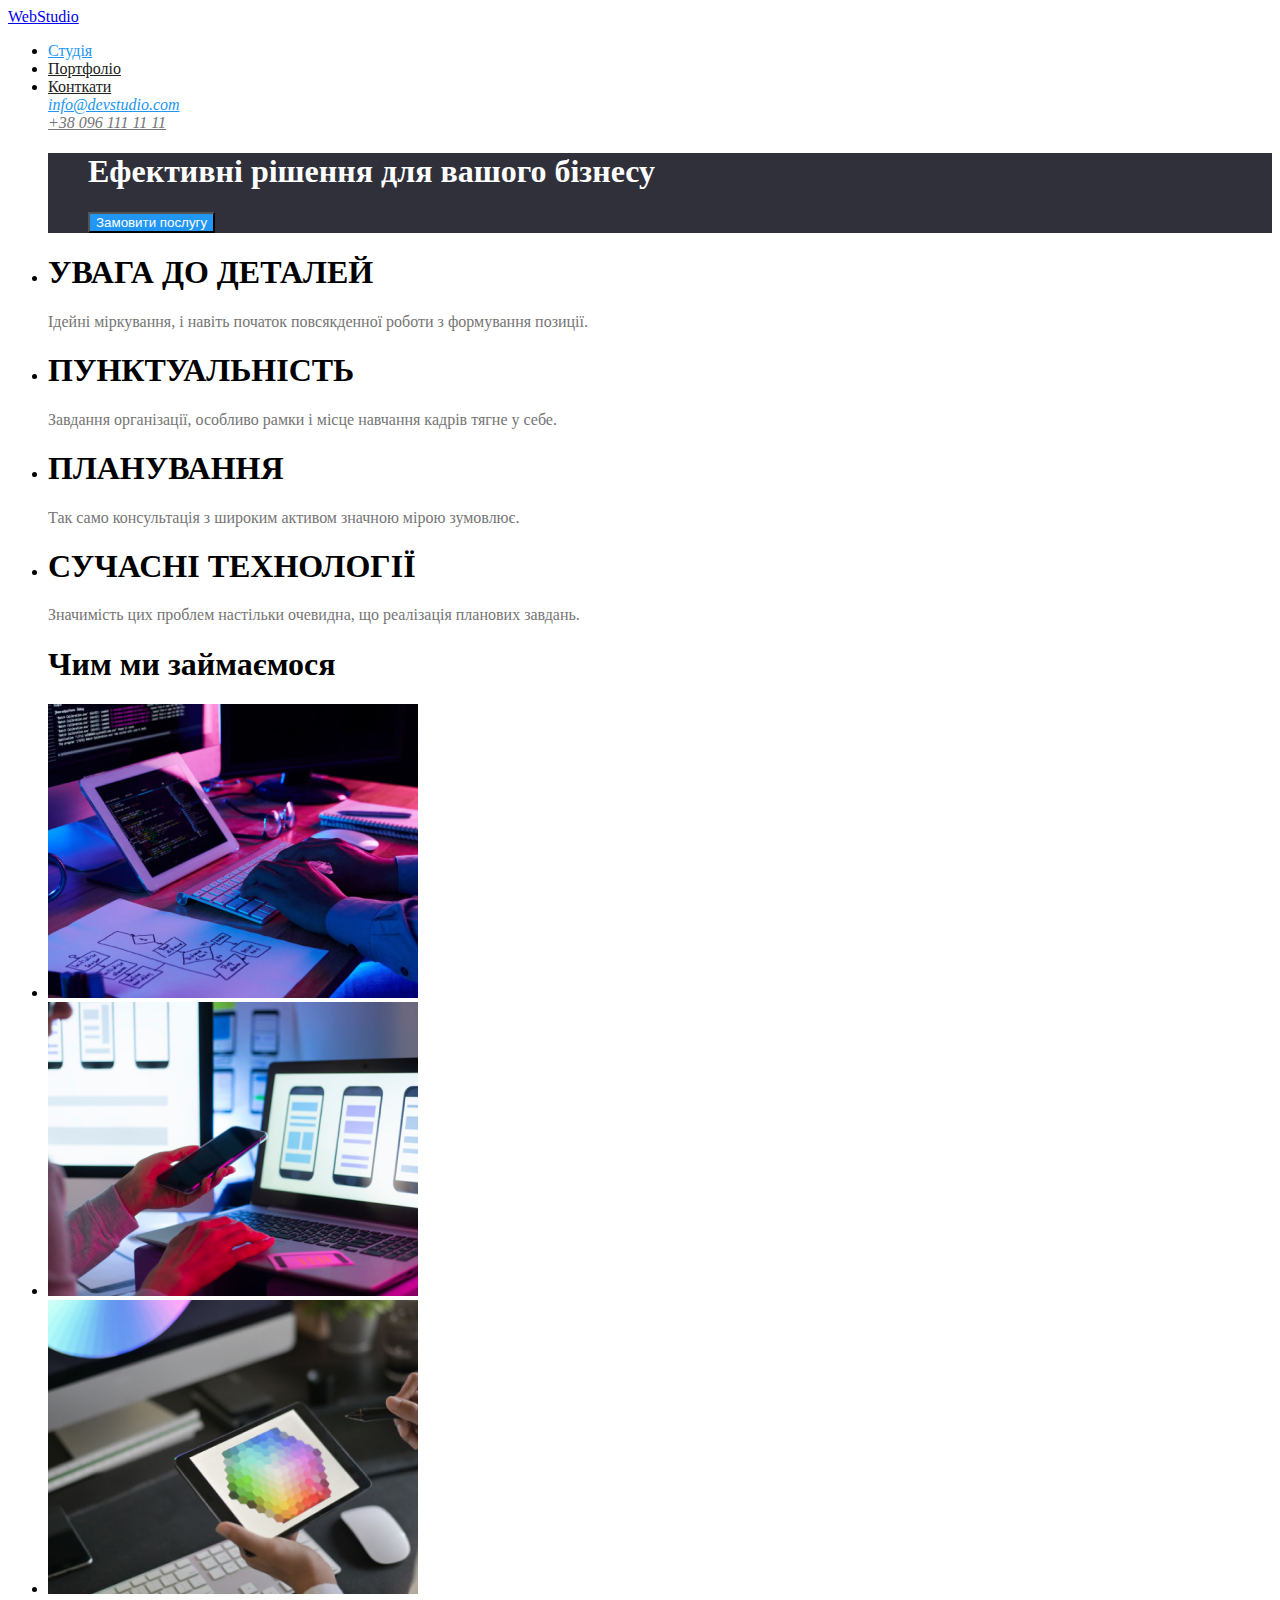
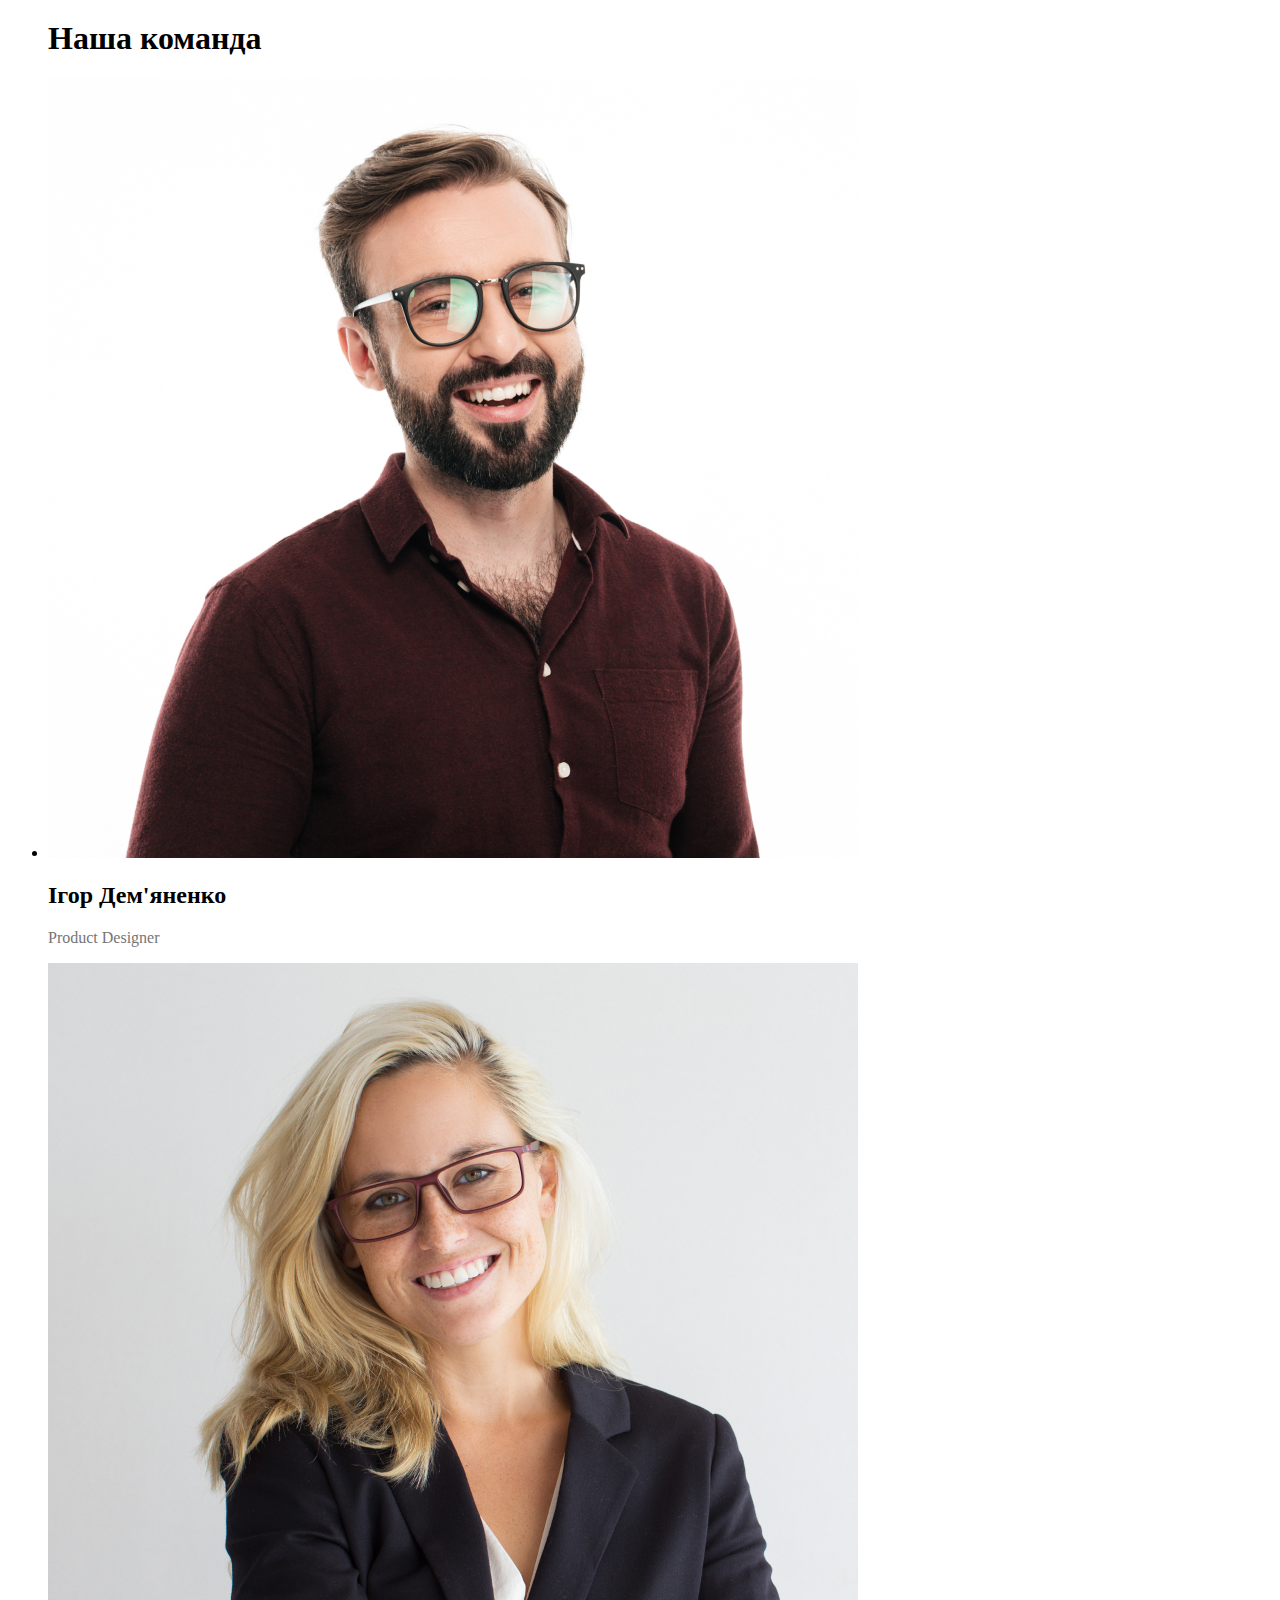
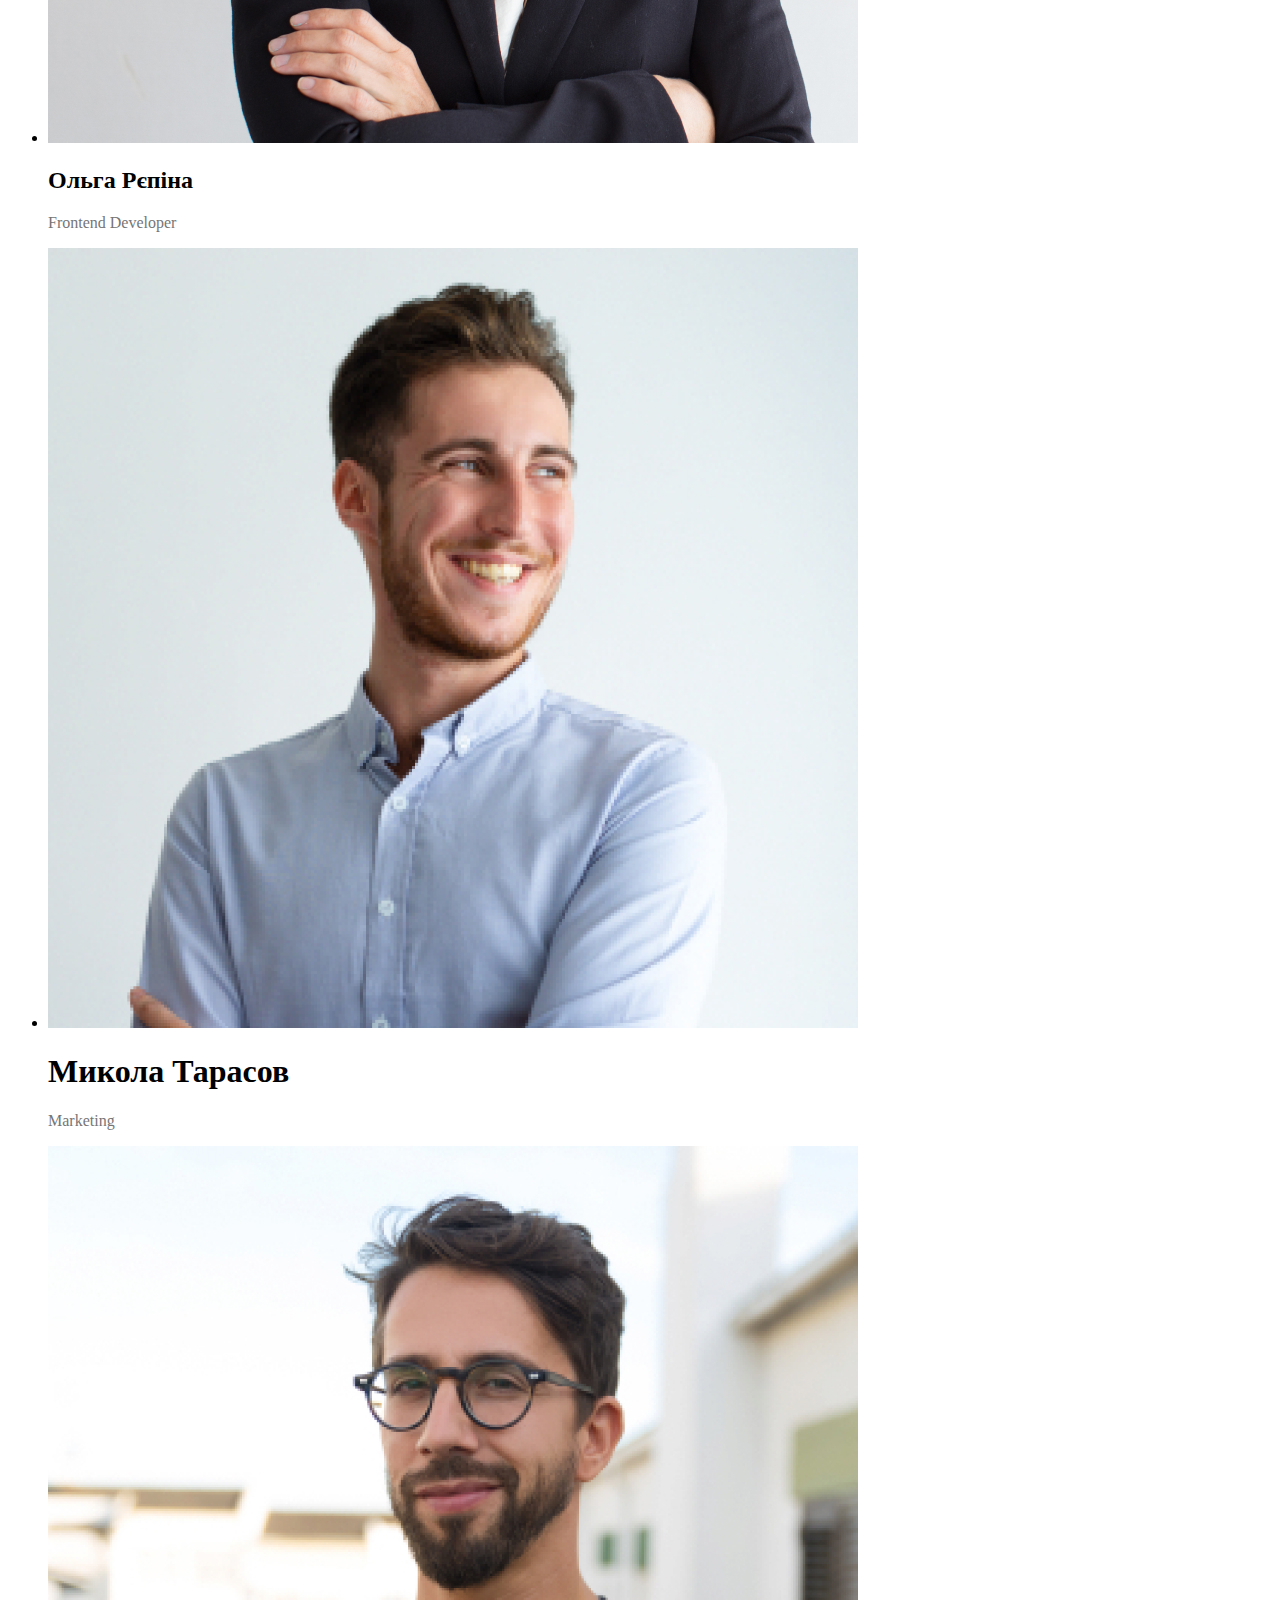
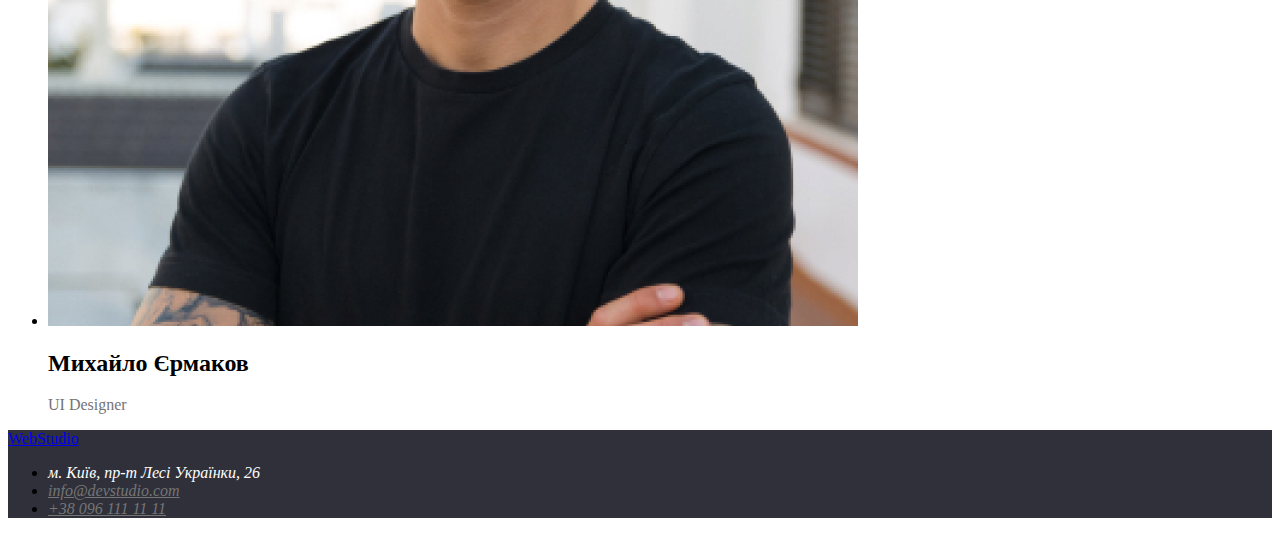
<file: photoblog/index.html>
<!DOCTYPE html>
<html lang="en">
<head>
    <meta charset="UTF-8">
    <meta name="viewport" content="width=device-width, initial-scale=1.0">
    <title>Document</title>
    <link rel="stylesheet" href="style.css">
</head>
<body>
    <header>
        <a href="/WebStudio">WebStudio</a>
        <ul>
            <li><a class="danilo21" href="/Студія">Студія</a></li>
            <li><a class="danilo23" href="/Портфоліо">Портфоліо</a></li>
            <li><a href="/Конткати">Конткати</a></li>
            <address ><a class="danilo51" href="info@devstudio.com">info@devstudio.com</a></address>
            <address><a href="tel:+38 096 111 11 11">+38 096 111 11 11</a></address>
            
    
            <ul class="danilo1">
            <h1 class="danilo2">Ефективні рішення для вашого бізнесу</h1>
            <button class="danilo3">Замовити послугу</button>
             </ul>
            <p><li>
                <h1>УВАГА ДО ДЕТАЛЕЙ</h1>
                <p class="danilo4">Ідейні міркування, і навіть початок повсякденної роботи з формування позиції.</p>
            </li>
            <li>
                <h1>ПУНКТУАЛЬНІСТЬ</h1>
                <p class="danilo5">Завдання організації, особливо рамки і місце навчання кадрів тягне у себе.</p>
            </li>
            <li>
                <h1>ПЛАНУВАННЯ</h1>
                <p class="danilo6">Так само консультація з широким активом значною мірою зумовлює.</p>
            </li>
            <li>
                <h1>СУЧАСНІ ТЕХНОЛОГІЇ</h1>
                <p class="danilo7">Значимість цих проблем настільки очевидна, що реалізація планових завдань.</p>
            </li>
        </ul>

    </header>
    <main>
        
        <ul>
            <h1>Чим ми займаємося</h1>
            <li><img src="/img/computer.jpg" alt="">
        
            </li>
            <li><img src="/img/phone.png" alt=""></li>
            <li><img src="/img/paint.png" alt=""></li>
        </ul>
        <ul>
            <h1>Наша команда</h1>
            <li><img src="/img/glases.jpg" alt="">
                <h2>Ігор Дем'яненко</h2>
                <p class="danilo8">Product Designer</p>
            </li>
            <li>
                <img src="/img/girl.jpg" alt="">
                <h2>Ольга Рєпіна</h2>
                <p class="danilo9">Frontend Developer</p>
            </li>
            <li><img src="/img/boy.jpg" alt="">
                <h1>Микола Тарасов</h1>
                <p class="danilo10">Marketing</p>
            </li>
            <li>
                <img src="/img/man.jpg" alt="">
                <h2>Михайло Єрмаков</h2>
                <p class="danilo11">UI Designer</p>
            </li>
        </ul>
    </main>
    <footer>
        <a href="WebStudio">WebStudio</a>
        <ul>
            <li>
                <address class="danilo12">м. Київ, пр-т Лесі Українки, 26</address>
            </li>
            <li  >
                <address ><a href="info@devstudio.com">info@devstudio.com</a></address>
            </li>
            <li>
               <address> <a href="tel:+38 096 111 11 11">+38 096 111 11 11</a></address>
            </li>
        </ul>
    </footer>
</body>
</html>
</file>
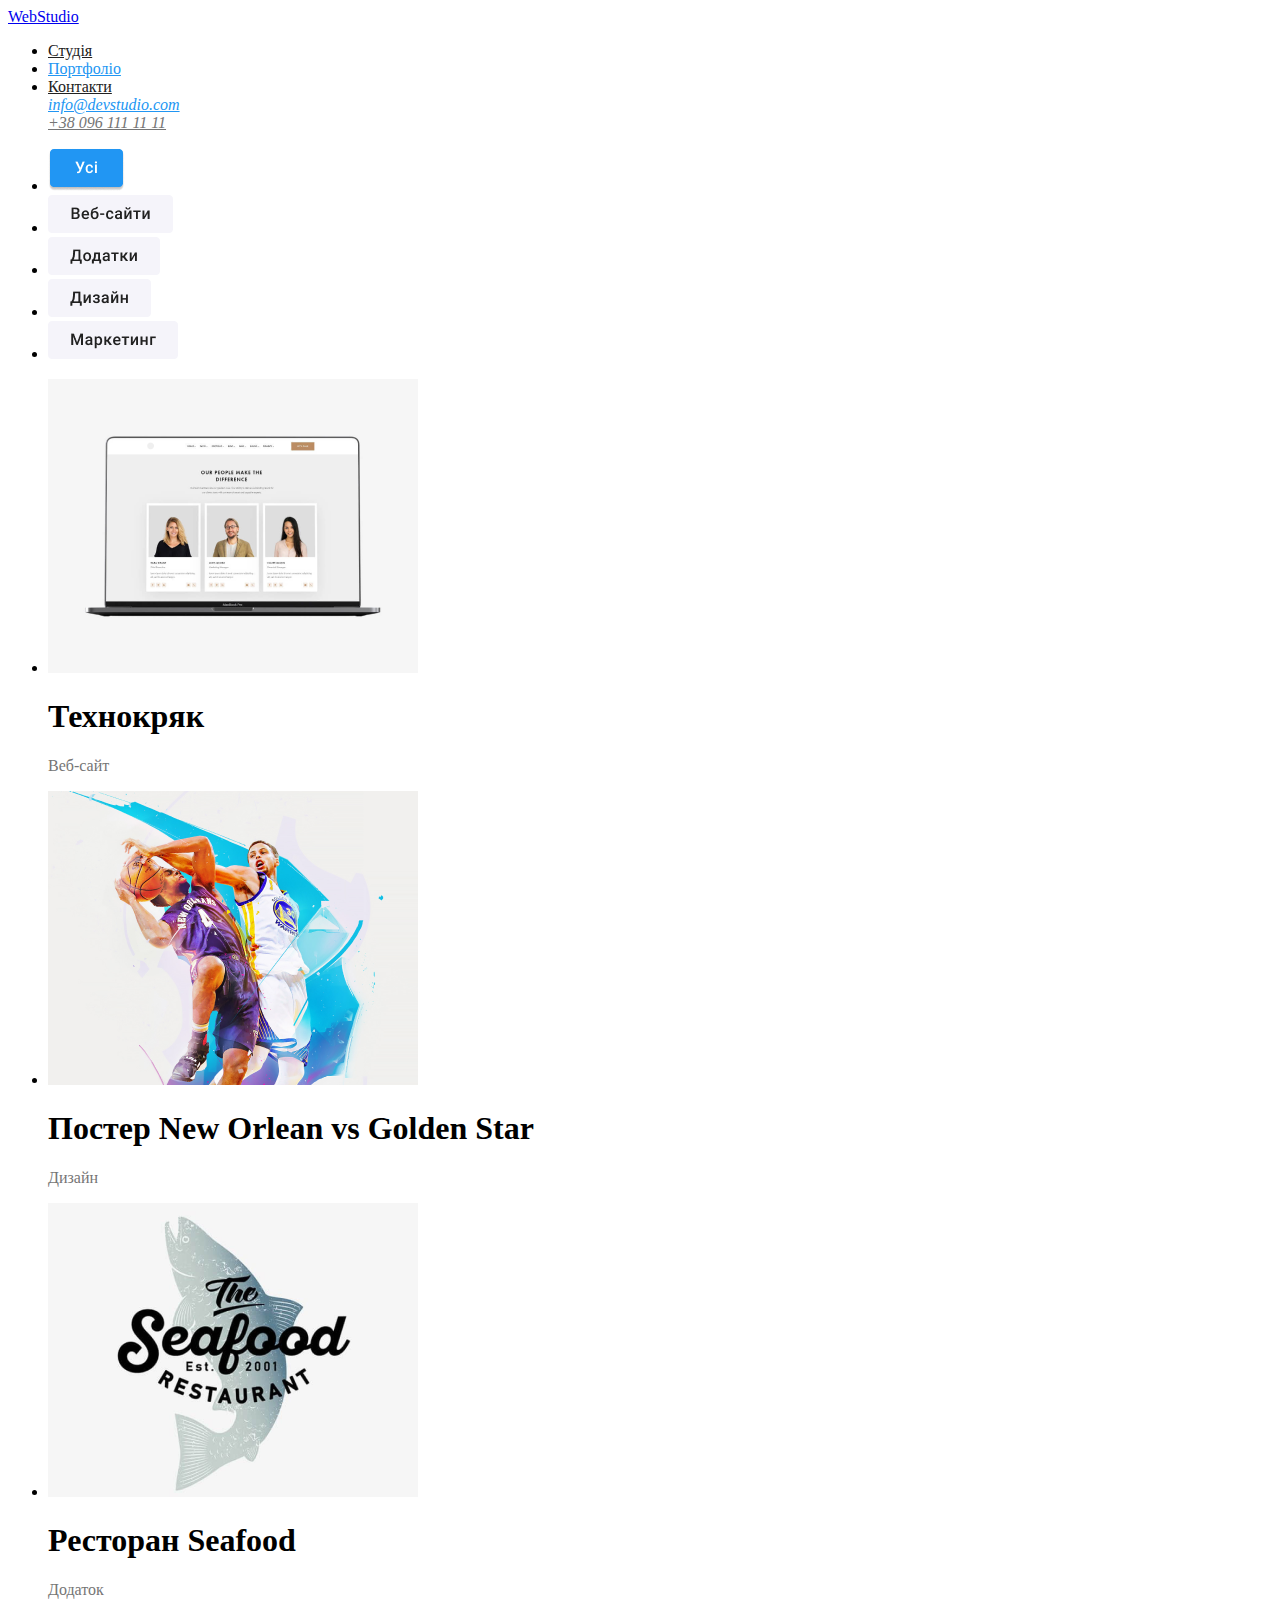
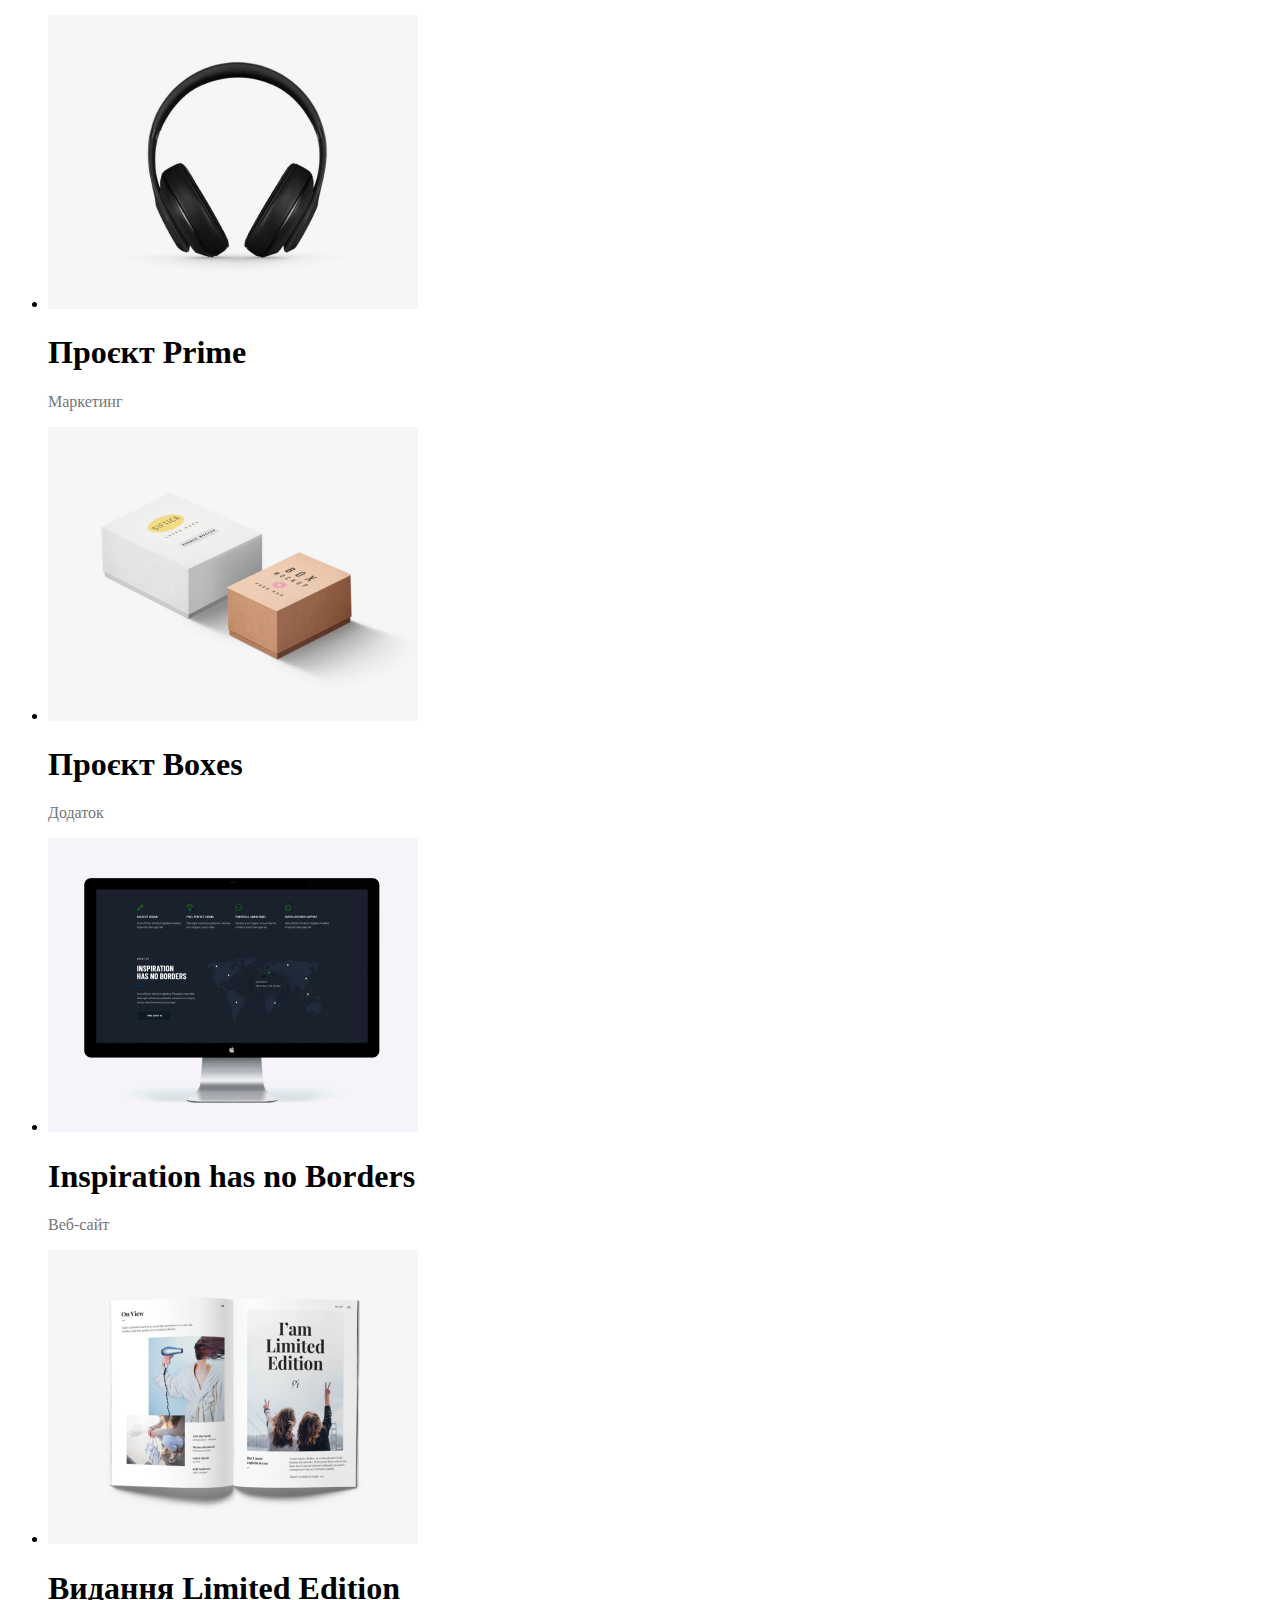
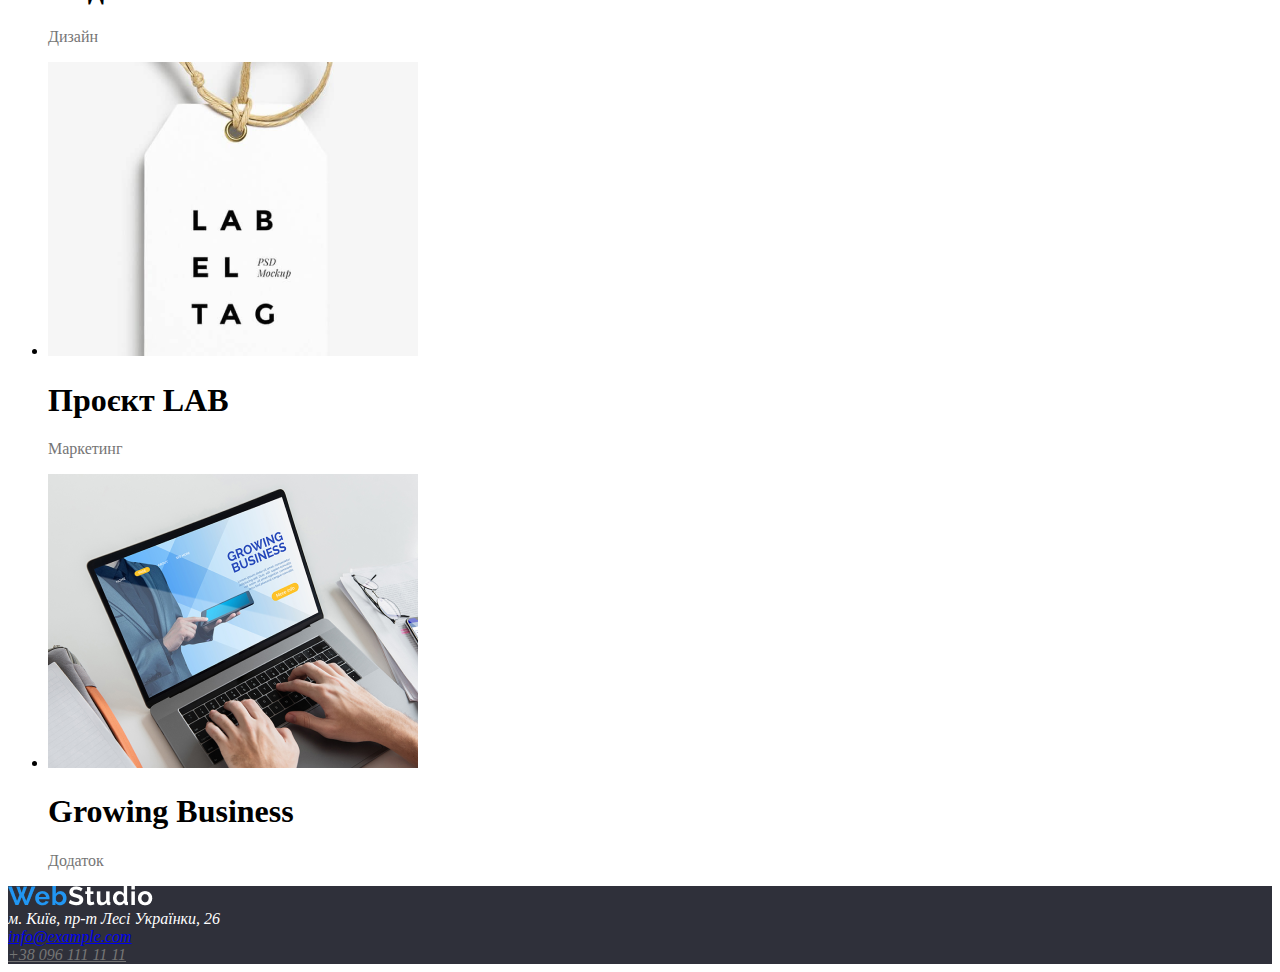
<file: photoblog/portfolio.html>
<!DOCTYPE html>
<html lang="en">
<head>
    <meta charset="UTF-8">
    <meta name="viewport" content="width=device-width, initial-scale=1.0">
    <title>Document</title>
    <link rel="stylesheet" href="style.css">
</head>
<body>
    <header>
        <a href="/WebStudio">WebStudio</a>
        <ul>
            <li><a class="danilo22" href="/Студія">Студія</a></li>
            <li><a class="danilo24" href="/Портфоліо">Портфоліо</a></li>
            <li><a href="/Контакти">Контакти</a></li>
            <address><a class="danilo53" href="info@devstudio.com">info@devstudio.com</a></address>
            <address><a href="tel:+38 096 111 11 11">+38 096 111 11 11</a></address>
        </ul>
    </header>
    <main>
        <ul>
            <li><img src="/img/all.png" alt=""></li>
            <li><img src="/img/cites.png" alt=""></li>
            <li><img src="/img/programes.png" alt=""></li>
            <li><img src="/img/sizanes.png" alt=""></li>
            <li><img src="/img/marekt.png" alt=""></li>
        </ul>
        <ul>
            <li>
                <img src="/img/notebook.png" alt="">
                <h1>Технокряк</h1>
                <p class="danilo25">Веб-сайт</p>
            </li>
            <li>
                <img src="/img/basketball.png" alt="">
                <h1>Постер New Orlean vs Golden Star</h1>
                <p class="danilo26">Дизайн</p>
            </li>
            <li>
                <img src="/img/resturant.png" alt="">
                <h1>Ресторан Seafood</h1>
                <p class="danilo27">Додаток</p>
            </li>
            <li>
                <img src="/img/headphone.png" alt="">
                <h1>Проєкт Prime</h1>
                <p class="danilo28">Маркетинг</p>
            </li>
            <li>
                <img src="/img/blocks.png" alt="">
                <h1>Проєкт Boxes</h1>
                <p class="danilo29">Додаток</p>
            </li>
            <li>
                <img src="/img/computer.png" alt="">
                <h1>Inspiration has no Borders</h1>
                <p class="danilo30">Веб-сайт</p>
            </li>
            <li>
                <img src="/img/book.png" alt="">
                <h1>Видання Limited Edition</h1>
                <p class="danilo31">Дизайн</p>
            </li>
            <li>
                <img src="/img/labeltag.png" alt="">
                <h1>Проєкт LAB</h1>
                <p class="danilo32">Маркетинг</p>
            </li>
            <li>
                <img src="/img/work.png" alt="">
                <h1>Growing Business</h1>
                <p class="danilo33">Додаток</p>
            </li>
        </ul>
    </main>
    <footer>
        <img src="/img/WebStudio.png" alt="">
        <address class="danilo34">м. Київ, пр-т Лесі Українки, 26</address>
        <address><a class="danilo54" href="info@example.com">info@example.com</a></address>
        <address><a href="tel:+38 096 111 11 11">+38 096 111 11 11</a></address>
       
    </footer>
</body>
</html>
</file>
<file: photoblog/style.css>
:root{
    --color: #2196F3;
    --black: #212121;
    --gray: #757575;
    --backround-color: #2F303A;
    --white: #FFFFFF;
    --blue:  #2196F3;


}
a[href="/Конткати"]{
    color: var(--black);
}
a[href="tel:+38 096 111 11 11"]{
    color: var(--gray);
}
.danilo1{
    background-color: var(--backround-color);
}
.danilo2{
    color: var(--white);
}
.danilo3{
 background-color: var(--blue);
}
.danilo3{
    color: var(--white);
}
.danilo4{
    color: var(--gray);
}
.danilo5{
    color: var(--gray);
}
.danilo6{
    color: var(--gray);
}
.danilo7{
    color: var(--gray);
}
.danilo8{
    color: var(--gray);
}
.danilo9{
    color: var(--gray);
}
.danilo10{
    color: var(--gray);
}
.danilo11{
    color: var(--gray);
}
footer{
    background-color: var(--backround-color);
}
a[href="info@devstudio.com"]{
   color: var(--gray);
}
.danilo12{
    color: var(--white);
}
.danilo21{
    color: var(--blue);
}
.danilo22{
    color: var(--black);
}
.danilo23{
    color: var(--black);
}
.danilo24{
    color: var(--blue);
}
a[href="/Контакти"]{
    color: var(--black);
}
.danilo25{
    color: var(--gray);
}
.danilo26{
    color: var(--gray);
}
.danilo27{
    color: var(--gray);
}
.danilo28{
    color: var(--gray);
}
.danilo29{
    color: var(--gray);
}
.danilo30{
    color: var(--gray);
}
.danilo31{
    color: var(--gray);
}
.danilo32{
    color: var(--gray);
}
.danilo33{
    color: var(--gray);
}
.danilo34{
    color: var(--white);
}
.danilo51[href="info@devstudio.com"]{
    color: var(--blue);
}
.danilo53[href="info@devstudio.com"]{
    color: var(--blue);
}
</file>
